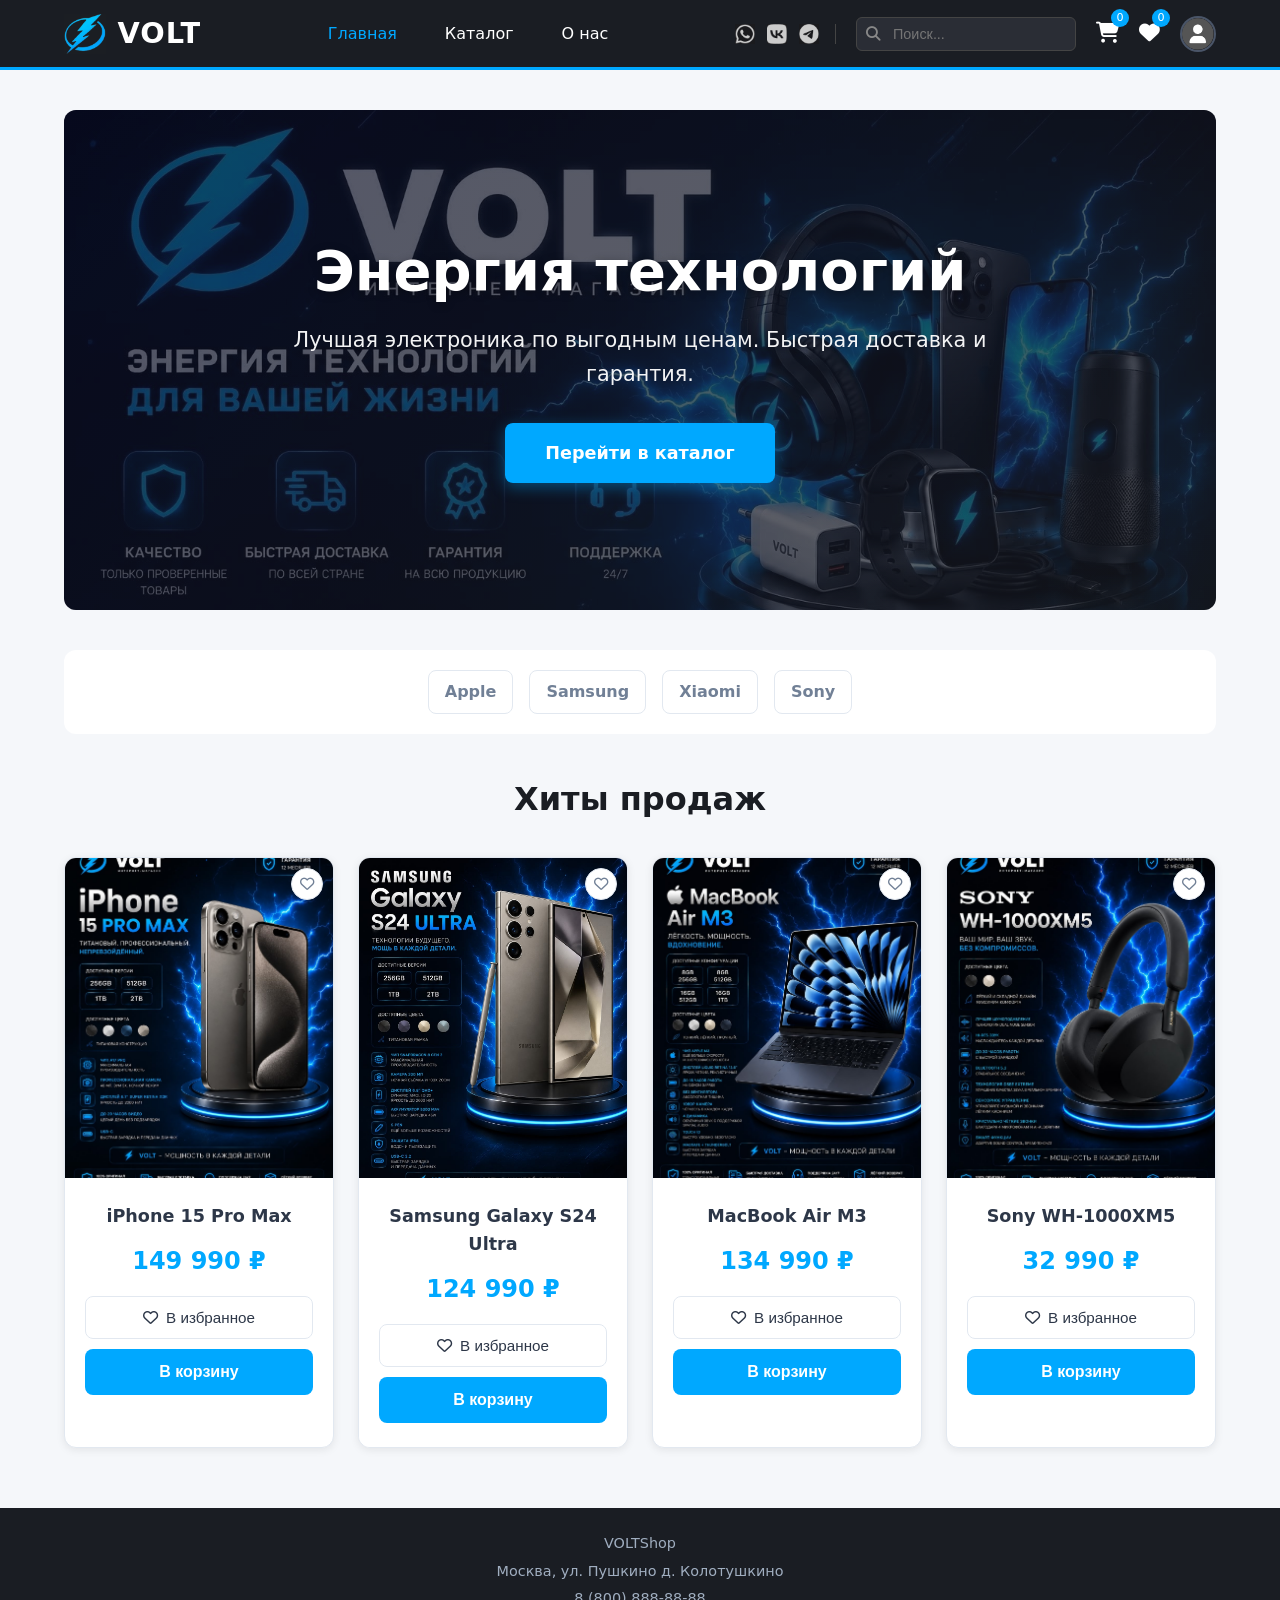
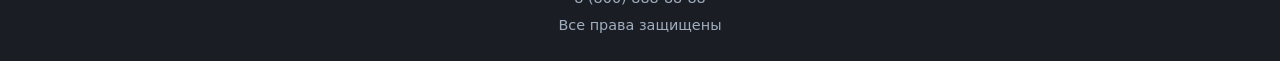
<file: index.html>
<!DOCTYPE html>
<html lang="ru">
<head>
    <meta charset="UTF-8">
    <meta name="viewport" content="width=device-width, initial-scale=1.0">
    <title>VOLT Shop</title>
    <link rel="stylesheet" href="styles.css">
    <link rel="stylesheet" href="https://cdnjs.cloudflare.com/ajax/libs/font-awesome/6.4.0/css/all.min.css">
</head>
<body>
    <header>
        <div class="logo">
            <img src="фото/логотип.jpg">
            <span>VOLT</span>
        </div>
        <nav>
            <ul>
                <li><a id="nav-home" class="active" onclick="showPage('home')">Главная</a></li>
                <li><a id="nav-catalog" onclick="showPage('catalog')">Каталог</a></li>
                <li><a id="nav-about" onclick="showPage('about')">О нас</a></li>
            </ul>
        </nav>
        <div class="header-icons">
            <div class="social-links">
               <a href="https://chat.whatsapp.com/J6BqdCgva0RI5x182CZqiF" target="_blank"><img src="фото/вацап.png"></a>
                <a href="https://vk.ru/club238957763" target="_blank"><img src="фото/вк.png"></a>
                <a href="https://t.me/+KDZyAeaSKfkxYzFi" target="_blank"><img src="фото/телеграмм.png"></a>
        </div>
            <div class="search-box">
                <i class="fas fa-search"></i>
                <input type="text" id="search-input" placeholder="Поиск..." oninput="filterProducts()">
            </div>
            <div class="icon-btn" onclick="toggleCart()">
                <i class="fas fa-shopping-cart"></i>
                <span class="cart-count" id="cart-count">0</span>
            </div>
            <div class="icon-btn" onclick="toggleFavorites()">
                <i class="fas fa-heart"></i>
                <span class="cart-count" id="fav-count">0</span>
            </div>
            <div class="avatar" onclick="toggleAccountModal()">
                <img id="header-avatar-img" src="фото/пустая аватарка.png">
            </div>
        </div>
    </header>

    <div class="cart-modal" id="cart-modal">
        <div class="cart-header">
            <span>Корзина</span>
            <i class="fas fa-times" onclick="toggleCart()" style="cursor:pointer"></i>
        </div>
        <div class="cart-items" id="cart-items">
            <p class="empty-cart">Пусто</p>
        </div>
        <div class="cart-footer">
            <div class="cart-total">
                <span>Итого:</span>
                <span id="cart-total">0 ₽</span>
            </div>
            <button class="btn-add">Оформить</button>
        </div>
    </div>

    <div class="favorites-modal" id="favorites-modal">
        <div class="fav-header">
            <span>Избранное</span>
            <i class="fas fa-times" onclick="toggleFavorites()" style="cursor:pointer"></i>
        </div>
        <div class="fav-items" id="fav-items">
            <p class="empty-cart">Пусто</p>
        </div>
    </div>

    <div class="account-modal" id="account-modal">
        <div class="account-header">
            <span id="account-modal-title">Вход в аккаунт</span>
            <i class="fas fa-times" onclick="toggleAccountModal()" style="cursor:pointer"></i>
        </div>
        <div class="account-content">
            <div id="login-form" class="account-form">
                <input type="email" id="login-email" class="auth-input" placeholder="Email">
                <input type="password" id="login-pass" class="auth-input" placeholder="Пароль">
                <button class="btn-login" onclick="doLogin()">Войти</button>
                <p class="auth-switch">Нет аккаунта? <a href="#" onclick="showRegForm()">Регистрация</a></p>
            </div>
            <div id="reg-form" class="account-form" style="display:none">
                <input type="text" id="reg-name" class="auth-input" placeholder="ФИО">
                <input type="email" id="reg-email" class="auth-input" placeholder="Email">
                <input type="password" id="reg-pass" class="auth-input" placeholder="Пароль">
                <button class="btn-login" onclick="doRegister()">Зарегистрироваться</button>
                <p class="auth-switch">Уже есть аккаунт? <a href="#" onclick="showLoginForm()">Войти</a></p>
            </div>
            <div id="profile-form" class="account-form" style="display:none">
                <div class="profile-mini">
                    <img id="profile-avatar-small" src="фото/пустая аватарка.png" alt="Аватар">
                    <h3 id="profile-name-display">Пользователь</h3>
                    <p id="profile-email-display"></p>
                </div>
                <button class="menu-btn" onclick="window.location.href='account.html'">Открыть профиль</button>
                <button class="menu-btn danger" onclick="doLogout()">Выйти</button>
            </div>
        </div>
    </div>

    <div id="page-home" class="page-section active">
        <div class="container">
            <div class="hero-banner">
                <img src="фото/Баннер.jpg" alt="Hero">
                <div class="hero-overlay">
                    <div class="hero-content">
                        <h1>Энергия технологий</h1>
                        <p>Лучшая электроника по выгодным ценам. Быстрая доставка и гарантия.</p>
                        <a class="hero-btn" onclick="showPage('catalog')">Перейти в каталог</a>
                    </div>
                </div>
            </div>

            <div class="brands">
                <div class="brand-item">Apple</div>
                <div class="brand-item">Samsung</div>
                <div class="brand-item">Xiaomi</div>
                <div class="brand-item">Sony</div>
            </div>

            <h2 class="section-title">Хиты продаж</h2>
            <div class="products-grid">
                <div class="product-card">
                    <div class="product-img">
                        <img src="фото/IPHONE 15 PRO MAX.jpg" alt="iPhone 15 Pro Max">
                        <div class="product-actions">
                            <div class="action-btn" data-name="iPhone 15 Pro Max" onclick="toggleFavorite(event, 'iPhone 15 Pro Max', 149990)">
                                <i class="far fa-heart"></i>
                            </div>
                        </div>
                    </div>
                    <div class="product-info">
                        <div class="product-title">iPhone 15 Pro Max</div>
                        <div class="product-price">149 990 ₽</div>
                        <button class="btn-fav-inline" data-name="iPhone 15 Pro Max" onclick="toggleFavorite(event, 'iPhone 15 Pro Max', 149990)">
                            <i class="far fa-heart"></i> В избранное
                        </button>
                        <button class="btn-add" onclick="addToCart('iPhone 15 Pro Max', 149990)">В корзину</button>
                    </div>
                </div>

                <div class="product-card">
                    <div class="product-img">
                        <img src="фото/GALAXY S24 ULTRA.jpg" alt="Samsung Galaxy S24 Ultra">
                        <div class="product-actions">
                            <div class="action-btn" data-name="Samsung Galaxy S24 Ultra" onclick="toggleFavorite(event, 'Samsung Galaxy S24 Ultra', 124990)">
                                <i class="far fa-heart"></i>
                            </div>
                        </div>
                    </div>
                    <div class="product-info">
                        <div class="product-title">Samsung Galaxy S24 Ultra</div>
                        <div class="product-price">124 990 ₽</div>
                        <button class="btn-fav-inline" data-name="Samsung Galaxy S24 Ultra" onclick="toggleFavorite(event, 'Samsung Galaxy S24 Ultra', 124990)">
                            <i class="far fa-heart"></i> В избранное
                        </button>
                        <button class="btn-add" onclick="addToCart('Samsung Galaxy S24 Ultra', 124990)">В корзину</button>
                    </div>
                </div>

                <div class="product-card">
                    <div class="product-img">
                        <img src="фото/MACBOOC AIR M3.jpg" alt="MacBook Air M3">
                        <div class="product-actions">
                            <div class="action-btn" data-name="MacBook Air M3" onclick="toggleFavorite(event, 'MacBook Air M3', 134990)">
                                <i class="far fa-heart"></i>
                            </div>
                        </div>
                    </div>
                    <div class="product-info">
                        <div class="product-title">MacBook Air M3</div>
                        <div class="product-price">134 990 ₽</div>
                        <button class="btn-fav-inline" data-name="MacBook Air M3" onclick="toggleFavorite(event, 'MacBook Air M3', 134990)">
                            <i class="far fa-heart"></i> В избранное
                        </button>
                        <button class="btn-add" onclick="addToCart('MacBook Air M3', 134990)">В корзину</button>
                    </div>
                </div>

                <div class="product-card">
                    <div class="product-img">
                        <img src="фото/Sony WH-1000XM5.jpg" alt="Sony WH-1000XM5">
                        <div class="product-actions">
                            <div class="action-btn" data-name="Sony WH-1000XM5" onclick="toggleFavorite(event, 'Sony WH-1000XM5', 32990)">
                                <i class="far fa-heart"></i>
                            </div>
                        </div>
                    </div>
                    <div class="product-info">
                        <div class="product-title">Sony WH-1000XM5</div>
                        <div class="product-price">32 990 ₽</div>
                        <button class="btn-fav-inline" data-name="Sony WH-1000XM5" onclick="toggleFavorite(event, 'Sony WH-1000XM5', 32990)">
                            <i class="far fa-heart"></i> В избранное
                        </button>
                        <button class="btn-add" onclick="addToCart('Sony WH-1000XM5', 32990)">В корзину</button>
                    </div>
                </div>
            </div>
        </div>
    </div>

    <div id="page-catalog" class="page-section">
        <div class="container">
            <h2 class="section-title">Каталог электроники</h2>

            <div class="category-block">
                <h3 class="category-title">Apple</h3>
                <div class="products-grid">
                    <div class="product-card">
                        <div class="product-img">
                            <img src="фото/IPHONE 15 PRO MAX.jpg" alt="iPhone 15 Pro Max 256GB">
                            <div class="product-actions">
                                <div class="action-btn" data-name="iPhone 15 Pro Max 256GB" onclick="toggleFavorite(event, 'iPhone 15 Pro Max 256GB', 149990)"><i class="far fa-heart"></i></div>
                            </div>
                        </div>
                        <div class="product-info">
                            <div class="product-title">iPhone 15 Pro Max 256GB</div>
                            <div class="product-price">149 990 ₽</div>
                            <button class="btn-fav-inline" data-name="iPhone 15 Pro Max 256GB" onclick="toggleFavorite(event, 'iPhone 15 Pro Max 256GB', 149990)"><i class="far fa-heart"></i> В избранное</button>
                            <button class="btn-add" onclick="addToCart('iPhone 15 Pro Max 256GB', 149990)">В корзину</button>
                        </div>
                    </div>

                    <div class="product-card">
                        <div class="product-img">
                            <img src="фото/IPHONE 15 PRO.jpg" alt="iPhone 15 Pro 128GB">
                            <div class="product-actions">
                                <div class="action-btn" data-name="iPhone 15 Pro 128GB" onclick="toggleFavorite(event, 'iPhone 15 Pro 128GB', 119990)"><i class="far fa-heart"></i></div>
                            </div>
                        </div>
                        <div class="product-info">
                            <div class="product-title">iPhone 15 Pro 128GB</div>
                            <div class="product-price">119 990 ₽</div>
                            <button class="btn-fav-inline" data-name="iPhone 15 Pro 128GB" onclick="toggleFavorite(event, 'iPhone 15 Pro 128GB', 119990)"><i class="far fa-heart"></i> В избранное</button>
                            <button class="btn-add" onclick="addToCart('iPhone 15 Pro 128GB', 119990)">В корзину</button>
                        </div>
                    </div>

                    <div class="product-card">
                        <div class="product-img">
                            <img src="фото/IPHONE 15.jpg" alt="iPhone 15 128GB">
                            <div class="product-actions">
                                <div class="action-btn" data-name="iPhone 15 128GB" onclick="toggleFavorite(event, 'iPhone 15 128GB', 89990)"><i class="far fa-heart"></i></div>
                            </div>
                        </div>
                        <div class="product-info">
                            <div class="product-title">iPhone 15 128GB</div>
                            <div class="product-price">89 990 ₽</div>
                            <button class="btn-fav-inline" data-name="iPhone 15 128GB" onclick="toggleFavorite(event, 'iPhone 15 128GB', 89990)"><i class="far fa-heart"></i> В избранное</button>
                            <button class="btn-add" onclick="addToCart('iPhone 15 128GB', 89990)">В корзину</button>
                        </div>
                    </div>

                    <div class="product-card">
                        <div class="product-img">
                            <img src="фото/IPHONE 14.jpg" alt="iPhone 14 128GB">
                            <div class="product-actions">
                                <div class="action-btn" data-name="iPhone 14 128GB" onclick="toggleFavorite(event, 'iPhone 14 128GB', 79990)"><i class="far fa-heart"></i></div>
                            </div>
                        </div>
                        <div class="product-info">
                            <div class="product-title">iPhone 14 128GB</div>
                            <div class="product-price">79 990 ₽</div>
                            <button class="btn-fav-inline" data-name="iPhone 14 128GB" onclick="toggleFavorite(event, 'iPhone 14 128GB', 79990)"><i class="far fa-heart"></i> В избранное</button>
                            <button class="btn-add" onclick="addToCart('iPhone 14 128GB', 79990)">В корзину</button>
                        </div>
                    </div>
                </div>
            </div>

            <div class="category-block">
                <h3 class="category-title">Samsung</h3>
                <div class="products-grid">
                    <div class="product-card">
                        <div class="product-img">
                            <img src="фото/GALAXY S24 ULTRA.jpg" alt="Galaxy S24 Ultra 256GB">
                            <div class="product-actions">
                                <div class="action-btn" data-name="Galaxy S24 Ultra 256GB" onclick="toggleFavorite(event, 'Galaxy S24 Ultra 256GB', 124990)"><i class="far fa-heart"></i></div>
                            </div>
                        </div>
                        <div class="product-info">
                            <div class="product-title">Galaxy S24 Ultra 256GB</div>
                            <div class="product-price">124 990 ₽</div>
                            <button class="btn-fav-inline" data-name="Galaxy S24 Ultra 256GB" onclick="toggleFavorite(event, 'Galaxy S24 Ultra 256GB', 124990)"><i class="far fa-heart"></i> В избранное</button>
                            <button class="btn-add" onclick="addToCart('Galaxy S24 Ultra 256GB', 124990)">В корзину</button>
                        </div>
                    </div>

                    <div class="product-card">
                        <div class="product-img">
                            <img src="фото/Galaxy S24 Plus.jpg" alt="Galaxy S24 Plus">
                            <div class="product-actions">
                                <div class="action-btn" data-name="Galaxy S24 Plus" onclick="toggleFavorite(event, 'Galaxy S24 Plus', 94990)"><i class="far fa-heart"></i></div>
                            </div>
                        </div>
                        <div class="product-info">
                            <div class="product-title">Galaxy S24 Plus</div>
                            <div class="product-price">94 990 ₽</div>
                            <button class="btn-fav-inline" data-name="Galaxy S24 Plus" onclick="toggleFavorite(event, 'Galaxy S24 Plus', 94990)"><i class="far fa-heart"></i> В избранное</button>
                            <button class="btn-add" onclick="addToCart('Galaxy S24 Plus', 94990)">В корзину</button>
                        </div>
                    </div>

                    <div class="product-card">
                        <div class="product-img">
                            <img src="фото/Galaxy S9 Ultra.jpg" alt="Galaxy Tab S9 Ultra">
                            <div class="product-actions">
                                <div class="action-btn" data-name="Galaxy Tab S9 Ultra" onclick="toggleFavorite(event, 'Galaxy Tab S9 Ultra', 109990)"><i class="far fa-heart"></i></div>
                            </div>
                        </div>
                        <div class="product-info">
                            <div class="product-title">Galaxy Tab S9 Ultra</div>
                            <div class="product-price">109 990 ₽</div>
                            <button class="btn-fav-inline" data-name="Galaxy Tab S9 Ultra" onclick="toggleFavorite(event, 'Galaxy Tab S9 Ultra', 109990)"><i class="far fa-heart"></i> В избранное</button>
                            <button class="btn-add" onclick="addToCart('Galaxy Tab S9 Ultra', 109990)">В корзину</button>
                        </div>
                    </div>

                    <div class="product-card">
                        <div class="product-img">
                            <img src="фото/Galaxy Buds2 Pro.jpg" alt="Galaxy Buds2 Pro">
                            <div class="product-actions">
                                <div class="action-btn" data-name="Galaxy Buds2 Pro" onclick="toggleFavorite(event, 'Galaxy Buds2 Pro', 14990)"><i class="far fa-heart"></i></div>
                            </div>
                        </div>
                        <div class="product-info">
                            <div class="product-title">Galaxy Buds2 Pro</div>
                            <div class="product-price">14 990 ₽</div>
                            <button class="btn-fav-inline" data-name="Galaxy Buds2 Pro" onclick="toggleFavorite(event, 'Galaxy Buds2 Pro', 14990)"><i class="far fa-heart"></i> В избранное</button>
                            <button class="btn-add" onclick="addToCart('Galaxy Buds2 Pro', 14990)">В корзину</button>
                        </div>
                    </div>
                </div>
            </div>

            <div class="category-block">
                <h3 class="category-title">Xiaomi</h3>
                <div class="products-grid">
                    <div class="product-card">
                        <div class="product-img">
                            <img src="фото/XIAOMI 14 PRO.jpg" alt="Xiaomi 14 Pro">
                            <div class="product-actions">
                                <div class="action-btn" data-name="Xiaomi 14 Pro" onclick="toggleFavorite(event, 'Xiaomi 14 Pro', 79990)"><i class="far fa-heart"></i></div>
                            </div>
                        </div>
                        <div class="product-info">
                            <div class="product-title">Xiaomi 14 Pro</div>
                            <div class="product-price">79 990 ₽</div>
                            <button class="btn-fav-inline" data-name="Xiaomi 14 Pro" onclick="toggleFavorite(event, 'Xiaomi 14 Pro', 79990)"><i class="far fa-heart"></i> В избранное</button>
                            <button class="btn-add" onclick="addToCart('Xiaomi 14 Pro', 79990)">В корзину</button>
                        </div>
                    </div>

                    <div class="product-card">
                        <div class="product-img">
                            <img src="фото/XIOMI 13T PRO.jpg" alt="Xiaomi 13T Pro">
                            <div class="product-actions">
                                <div class="action-btn" data-name="Xiaomi 13T Pro" onclick="toggleFavorite(event, 'Xiaomi 13T Pro', 54990)"><i class="far fa-heart"></i></div>
                            </div>
                        </div>
                        <div class="product-info">
                            <div class="product-title">Xiaomi 13T Pro</div>
                            <div class="product-price">54 990 ₽</div>
                            <button class="btn-fav-inline" data-name="Xiaomi 13T Pro" onclick="toggleFavorite(event, 'Xiaomi 13T Pro', 54990)"><i class="far fa-heart"></i> В избранное</button>
                            <button class="btn-add" onclick="addToCart('Xiaomi 13T Pro', 54990)">В корзину</button>
                        </div>
                    </div>

                    <div class="product-card">
                        <div class="product-img">
                            <img src="фото/NOTE 13 PRO.jpg" alt="Redmi Note 13 Pro">
                            <div class="product-actions">
                                <div class="action-btn" data-name="Redmi Note 13 Pro" onclick="toggleFavorite(event, 'Redmi Note 13 Pro', 29990)"><i class="far fa-heart"></i></div>
                            </div>
                        </div>
                        <div class="product-info">
                            <div class="product-title">Redmi Note 13 Pro</div>
                            <div class="product-price">29 990 ₽</div>
                            <button class="btn-fav-inline" data-name="Redmi Note 13 Pro" onclick="toggleFavorite(event, 'Redmi Note 13 Pro', 29990)"><i class="far fa-heart"></i> В избранное</button>
                            <button class="btn-add" onclick="addToCart('Redmi Note 13 Pro', 29990)">В корзину</button>
                        </div>
                    </div>

                    <div class="product-card">
                        <div class="product-img">
                            <img src="фото/PAD 6.jpg" alt="Xiaomi Pad 6">
                            <div class="product-actions">
                                <div class="action-btn" data-name="Xiaomi Pad 6" onclick="toggleFavorite(event, 'Xiaomi Pad 6', 34990)"><i class="far fa-heart"></i></div>
                            </div>
                        </div>
                        <div class="product-info">
                            <div class="product-title">Xiaomi Pad 6</div>
                            <div class="product-price">34 990 ₽</div>
                            <button class="btn-fav-inline" data-name="Xiaomi Pad 6" onclick="toggleFavorite(event, 'Xiaomi Pad 6', 34990)"><i class="far fa-heart"></i> В избранное</button>
                            <button class="btn-add" onclick="addToCart('Xiaomi Pad 6', 34990)">В корзину</button>
                        </div>
                    </div>
                </div>
            </div>

            <div class="category-block">
                <h3 class="category-title">Аудиотехника</h3>
                <div class="products-grid">
                    <div class="product-card">
                        <div class="product-img">
                            <img src="фото/Sony WH-1000XM5.jpg" alt="Sony WH-1000XM5">
                            <div class="product-actions">
                                <div class="action-btn" data-name="Sony WH-1000XM5" onclick="toggleFavorite(event, 'Sony WH-1000XM5', 32990)"><i class="far fa-heart"></i></div>
                            </div>
                        </div>
                        <div class="product-info">
                            <div class="product-title">Sony WH-1000XM5</div>
                            <div class="product-price">32 990 ₽</div>
                            <button class="btn-fav-inline" data-name="Sony WH-1000XM5" onclick="toggleFavorite(event, 'Sony WH-1000XM5', 32990)"><i class="far fa-heart"></i> В избранное</button>
                            <button class="btn-add" onclick="addToCart('Sony WH-1000XM5', 32990)">В корзину</button>
                        </div>
                    </div>

                    <div class="product-card">
                        <div class="product-img">
                            <img src="фото/QC ULTRA.jpg" alt="Bose QC Ultra">
                            <div class="product-actions">
                                <div class="action-btn" data-name="Bose QC Ultra" onclick="toggleFavorite(event, 'Bose QC Ultra', 38990)"><i class="far fa-heart"></i></div>
                            </div>
                        </div>
                        <div class="product-info">
                            <div class="product-title">Bose QC Ultra</div>
                            <div class="product-price">38 990 ₽</div>
                            <button class="btn-fav-inline" data-name="Bose QC Ultra" onclick="toggleFavorite(event, 'Bose QC Ultra', 38990)"><i class="far fa-heart"></i> В избранное</button>
                            <button class="btn-add" onclick="addToCart('Bose QC Ultra', 38990)">В корзину</button>
                        </div>
                    </div>

                    <div class="product-card">
                        <div class="product-img">
                            <img src="фото/TUNE 770NC.jpg" alt="JBL Tune 770NC">
                            <div class="product-actions">
                                <div class="action-btn" data-name="JBL Tune 770NC" onclick="toggleFavorite(event, 'JBL Tune 770NC', 7990)"><i class="far fa-heart"></i></div>
                            </div>
                        </div>
                        <div class="product-info">
                            <div class="product-title">JBL Tune 770NC</div>
                            <div class="product-price">7 990 ₽</div>
                            <button class="btn-fav-inline" data-name="JBL Tune 770NC" onclick="toggleFavorite(event, 'JBL Tune 770NC', 7990)"><i class="far fa-heart"></i> В избранное</button>
                            <button class="btn-add" onclick="addToCart('JBL Tune 770NC', 7990)">В корзину</button>
                        </div>
                    </div>

                    <div class="product-card">
                        <div class="product-img">
                            <img src="фото/TUNE 520BT.jpg" alt="JBL Tune 520BT">
                            <div class="product-actions">
                                <div class="action-btn" data-name="JBL Tune 520BT" onclick="toggleFavorite(event, 'JBL Tune 520BT', 3490)"><i class="far fa-heart"></i></div>
                            </div>
                        </div>
                        <div class="product-info">
                            <div class="product-title">JBL Tune 520BT</div>
                            <div class="product-price">3 490 ₽</div>
                            <button class="btn-fav-inline" data-name="JBL Tune 520BT" onclick="toggleFavorite(event, 'JBL Tune 520BT', 3490)"><i class="far fa-heart"></i> В избранное</button>
                            <button class="btn-add" onclick="addToCart('JBL Tune 520BT', 3490)">В корзину</button>
                        </div>
                    </div>
                </div>
            </div>

            <div class="category-block">
                <h3 class="category-title">Компьютеры и Ноутбуки</h3>
                <div class="products-grid">
                    <div class="product-card">
                        <div class="product-img">
                            <img src="фото/CYBORG 15 A13U.jpg" alt="MSI Cyborg 15 A13U">
                            <div class="product-actions">
                                <div class="action-btn" data-name="MSI Cyborg 15 A13U" onclick="toggleFavorite(event, 'MSI Cyborg 15 A13U', 69990)"><i class="far fa-heart"></i></div>
                            </div>
                        </div>
                        <div class="product-info">
                            <div class="product-title">MSI Cyborg 15 A13U</div>
                            <div class="product-price">69 990 ₽</div>
                            <button class="btn-fav-inline" data-name="MSI Cyborg 15 A13U" onclick="toggleFavorite(event, 'MSI Cyborg 15 A13U', 69990)"><i class="far fa-heart"></i> В избранное</button>
                            <button class="btn-add" onclick="addToCart('MSI Cyborg 15 A13U', 69990)">В корзину</button>
                        </div>
                    </div>

                    <div class="product-card">
                        <div class="product-img">
                            <img src="фото/ROG STRIX SCAR 18.jpg">
                            <div class="product-actions">
                                <div class="action-btn" data-name="ASUS ROG Strix Scar 18" onclick="toggleFavorite(event, 'ASUS ROG Strix Scar 18', 229990)"><i class="far fa-heart"></i></div>
                            </div>
                        </div>
                        <div class="product-info">
                            <div class="product-title">ASUS ROG Strix Scar 18</div>
                            <div class="product-price">229 990 ₽</div>
                            <button class="btn-fav-inline" data-name="ASUS ROG Strix Scar 18" onclick="toggleFavorite(event, 'ASUS ROG Strix Scar 18', 229990)"><i class="far fa-heart"></i> В избранное</button>
                            <button class="btn-add" onclick="addToCart('ASUS ROG Strix Scar 18', 229990)">В корзину</button>
                        </div>
                    </div>

                    <div class="product-card">
                        <div class="product-img">
                            <img src="фото/MACBOOC AIR M3.jpg">
                            <div class="product-actions">
                                <div class="action-btn" data-name="MacBook Air M3" onclick="toggleFavorite(event, 'MacBook Air M3', 134990)"><i class="far fa-heart"></i></div>
                            </div>
                        </div>
                        <div class="product-info">
                            <div class="product-title">MacBook Air M3</div>
                            <div class="product-price">134 990 ₽</div>
                            <button class="btn-fav-inline" data-name="MacBook Air M3" onclick="toggleFavorite(event, 'MacBook Air M3', 134990)"><i class="far fa-heart"></i> В избранное</button>
                            <button class="btn-add" onclick="addToCart('MacBook Air M3', 134990)">В корзину</button>
                        </div>
                    </div>

                    <div class="product-card">
                        <div class="product-img">
                            <img src="фото/PRECISION 7780.jpg">
                            <div class="product-actions">
                                <div class="action-btn" data-name="Dell Precision 7780" onclick="toggleFavorite(event, 'Dell Precision 7780', 229990)"><i class="far fa-heart"></i></div>
                            </div>
                        </div>
                        <div class="product-info">
                            <div class="product-title">Dell Precision 7780</div>
                            <div class="product-price">229 990 ₽</div>
                            <button class="btn-fav-inline" data-name="Dell Precision 7780" onclick="toggleFavorite(event, 'Dell Precision 7780', 229990)"><i class="far fa-heart"></i> В избранное</button>
                            <button class="btn-add" onclick="addToCart('Dell Precision 7780', 229990)">В корзину</button>
                        </div>
                    </div>
                </div>
            </div>
        </div>
    </div>

    <div id="page-about" class="page-section">
        <div class="container">
            <div class="about-hero">
                <h1>О компании VOLT</h1>
                <p>Мы делаем технологии доступными с 2026 года. Официальная гарантия, поддержка и быстрая доставка.</p>
            </div>
            <div class="features">
                <div class="feature">
                    <img src="фото/гарантия.png" class="feature-img">
                    <h3>Гарантия</h3>
                    <p>Официально 12 мес.</p>
                </div>
                <div class="feature">
                    <img src="фото/быстрая доставка.png" class="feature-img">
                    <h3>Доставка</h3>
                    <p>По всей России</p>
                </div>
                <div class="feature">
                    <img src="фото/поддержка.png" class="feature-img">
                    <h3>Поддержка</h3>
                    <p>24/7 онлайн</p>
                </div>
            </div>
        </div>
    </div>

    <footer>
        <p>VOLTShop</p>
        <p>Москва, ул. Пушкино д. Колотушкино</p>
        <p>8 (800) 888-88-88</p>
        <p>Все права защищены</p>
    </footer>

    <script src="script.js"></script>
</body>
</html>
</file>
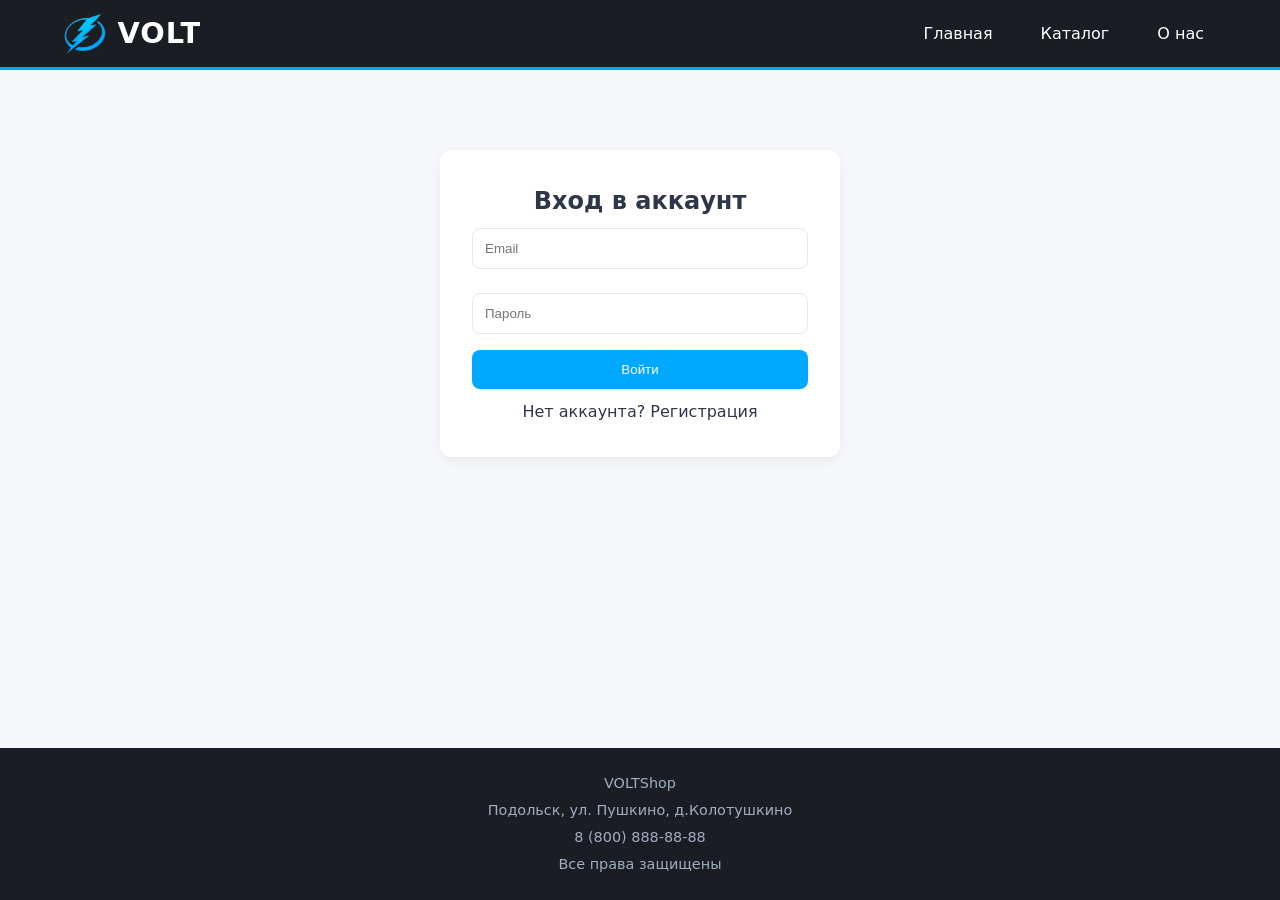
<file: account.html>
<!DOCTYPE html>
<html lang="ru">
<head>
    <meta charset="UTF-8">
    <meta name="viewport" content="width=device-width, initial-scale=1.0">
    <title>VOLT - Личный кабинет</title>
    <link rel="stylesheet" href="styles.css">
    <link rel="stylesheet" href="https://cdnjs.cloudflare.com/ajax/libs/font-awesome/6.4.0/css/all.min.css">
</head>
<body>
    <header>
        <div class="logo">
            <img src="фото/логотип.jpg">
            <span>VOLT</span>
        </div>
        <nav>
            <ul>
                <li><a href="index.html">Главная</a></li>
                <li><a href="index.html#catalog">Каталог</a></li>
                <li><a href="index.html#about">О нас</a></li>
            </ul>
        </nav>
    </header>

    <div class="container">
        <div id="login-section" class="auth-box">
            <h2>Вход в аккаунт</h2>
            <input type="email" id="login-email" class="auth-input" placeholder="Email">
            <input type="password" id="login-pass" class="auth-input" placeholder="Пароль">
            <button class="btn-login" onclick="doLogin()">Войти</button>
            <p>Нет аккаунта? <a href="#" onclick="toggleForms('reg')">Регистрация</a></p>
        </div>

        <div id="reg-section" class="auth-box" style="display:none">
            <h2>Регистрация</h2>
            <input type="text" id="reg-name" class="auth-input" placeholder="ФИО">
            <input type="email" id="reg-email" class="auth-input" placeholder="Email">
            <input type="password" id="reg-pass" class="auth-input" placeholder="Пароль">
            <button class="btn-login" onclick="doRegister()">Зарегистрироваться</button>
            <p>Уже есть аккаунт? <a href="#" onclick="toggleForms('login')">Войти</a></p>
        </div>

        <div id="profile-section" class="profile-view">
            <div class="profile-data">
                <div class="profile-avatar-wrapper">
                    <img id="profile-avatar" src="фото/пустая аватарка.png">
                </div>
                <h2 id="profile-name-display">Пользователь</h2>
                <p id="profile-email-display"></p>
                <hr style="margin:20px 0">
                <label>ФИО</label>
                <input type="text" id="p-name" class="auth-input">
                <label>Телефон</label>
                <input type="tel" id="p-phone" class="auth-input">
                <label>Email</label>
                <input type="email" id="p-email" class="auth-input" disabled>
                <button class="btn-login" onclick="saveProfile()">Сохранить изменения</button>
            </div>
            <div class="profile-menu">
                <h3>Управление</h3>
                <button class="menu-btn" onclick="showSection('security')">Безопасность</button>
                <button class="menu-btn" onclick="showSection('orders')">История заказов</button>
                <button class="menu-btn" onclick="showSection('addresses')">Адреса доставки</button>
                <button class="menu-btn danger" onclick="doLogout()">Выйти</button>
            </div>
        </div>

        <div id="security-section" class="auth-box" style="display:none">
            <h2>Безопасность</h2>
            <input type="password" id="sec-old" class="auth-input" placeholder="Текущий пароль">
            <input type="password" id="sec-new" class="auth-input" placeholder="Новый пароль">
            <input type="password" id="sec-confirm" class="auth-input" placeholder="Подтвердите пароль">
            <button class="btn-login" onclick="changePass()">Сменить пароль</button>
            <button class="btn-reg" onclick="backToProfile()">Назад</button>
        </div>

        <div id="orders-section" class="auth-box" style="display:none; max-width:800px">
            <h2>История заказов</h2>
            <div id="orders-list"></div>
            <button class="btn-reg" onclick="backToProfile()">Назад</button>
        </div>

        <div id="addresses-section" class="auth-box" style="display:none; max-width:800px">
            <h2>Адреса доставки</h2>
            <div id="addresses-list"></div>
            <button class="btn-login" onclick="addAddress()">Добавить адрес</button>
            <button class="btn-reg" onclick="backToProfile()">Назад</button>
        </div>
    </div>

    <footer>
        <p>VOLTShop</p>
        <p>Подольск, ул. Пушкино, д.Колотушкино</p>
        <p>8 (800) 888-88-88</p>
        <p>Все права защищены</p>
    </footer>

    <script src="account.js"></script>
</body>
</html>
</file>
<file: styles.css>
:root {
    --primary: #00a8ff;
    --primary-hover: #008ecc;
    --dark: #1a1d23;
    --text: #2d3748;
    --text-light: #718096;
    --bg: #f5f7fa;
    --white: #ffffff;
    --border: #e2e8f0;
    --radius: 12px;
    --shadow: 0 4px 12px rgba(0, 0, 0, 0.06);
}

* {
    margin: 0;
    padding: 0;
    box-sizing: border-box;
}

body {
    font-family: 'Segoe UI', system-ui, sans-serif;
    background-color: var(--bg);
    color: var(--text);
    line-height: 1.6;
    display: flex;
    flex-direction: column;
    min-height: 100vh;
}

a {
    text-decoration: none;
    color: inherit;
    cursor: pointer;
}

ul {
    list-style: none;
}

img {
    max-width: 100%;
    display: block;
}

header {
    background-color: var(--dark);
    color: var(--white);
    padding: 0 5%;
    height: 70px;
    display: flex;
    justify-content: space-between;
    align-items: center;
    border-bottom: 3px solid var(--primary);
    position: sticky;
    top: 0;
    z-index: 1000;
}

.logo {
    display: flex;
    align-items: center;
    gap: 12px;
    font-size: 1.8rem;
    font-weight: 800;
    text-transform: uppercase;
    letter-spacing: 1px;
}

.logo img {
    height: 40px;
}

.logo:hover span {
    color: var(--primary);
}

nav ul {
    display: flex;
    gap: 24px;
}

nav a {
    font-weight: 500;
    padding: 8px 12px;
    border-radius: 6px;
}

nav a:hover,
nav a.active {
    color: var(--primary);
}

.header-icons {
    display: flex;
    align-items: center;
    gap: 20px;
}

.social-links {
    display: flex;
    gap: 12px;
    border-right: 1px solid #444;
    padding-right: 16px;
}

.social-links img {
    width: 20px;
    height: 20px;
    cursor: pointer;
}

.social-links img:hover {
    opacity: 0.8;
}

.search-box {
    position: relative;
    width: 220px;
}

.search-box input {
    width: 100%;
    padding: 8px 12px 8px 36px;
    border: 1px solid #444;
    border-radius: 6px;
    background: #2a2d35;
    color: white;
    font-size: 0.9rem;
}

.search-box i {
    position: absolute;
    left: 10px;
    top: 50%;
    transform: translateY(-50%);
    color: #888;
    font-size: 0.9rem;
}

.icon-btn {
    position: relative;
    font-size: 1.3rem;
    color: var(--white);
    cursor: pointer;
}

.icon-btn:hover {
    color: var(--primary);
}

.cart-count {
    position: absolute;
    top: -8px;
    right: -10px;
    background: var(--primary);
    color: white;
    font-size: 0.7rem;
    width: 18px;
    height: 18px;
    border-radius: 50%;
    display: flex;
    align-items: center;
    justify-content: center;
}

.avatar {
    width: 36px;
    height: 36px;
    border-radius: 50%;
    background: #4a5568;
    display: flex;
    align-items: center;
    justify-content: center;
    overflow: hidden;
    border: 2px solid transparent;
    cursor: pointer;
}

.avatar:hover {
    border-color: var(--primary);
}

.avatar img {
    width: 100%;
    height: 100%;
    object-fit: cover;
}

.avatar.logged-in {
    border-color: var(--primary);
    background: white;
}

.container {
    max-width: 1280px;
    margin: 0 auto;
    padding: 40px 5%;
    width: 100%;
}

.hero-banner {
    width: 100%;
    height: 500px;
    border-radius: var(--radius);
    overflow: hidden;
    margin-bottom: 40px;
    position: relative;
    background: linear-gradient(135deg, #0a0e27 0%, #1a1d23 100%);
}

.hero-banner img {
    width: 100%;
    height: 100%;
    object-fit: cover;
    opacity: 0.3;
}

.hero-overlay {
    position: absolute;
    top: 0;
    left: 0;
    width: 100%;
    height: 100%;
    display: flex;
    align-items: center;
    justify-content: center;
    padding: 0 60px;
    z-index: 2;
}

.hero-content {
    color: white;
    max-width: 700px;
    text-align: center;
}

.hero-content h1 {
    font-size: 3.5rem;
    font-weight: 800;
    margin-bottom: 20px;
    line-height: 1.2;
    text-shadow: 0 2px 10px rgba(0,0,0,0.3);
}

.hero-content p {
    font-size: 1.3rem;
    margin-bottom: 32px;
    opacity: 0.95;
}

.hero-btn {
    display: inline-block;
    padding: 16px 40px;
    background: var(--primary);
    color: white;
    border-radius: 8px;
    font-weight: 600;
    font-size: 1.1rem;
    box-shadow: 0 4px 15px rgba(0, 168, 255, 0.4);
}

.hero-btn:hover {
    background: var(--primary-hover);
    box-shadow: 0 6px 20px rgba(0, 168, 255, 0.5);
}

.section-title {
    text-align: center;
    font-size: 2rem;
    margin-bottom: 32px;
    color: var(--dark);
}

.brands {
    display: flex;
    justify-content: center;
    flex-wrap: wrap;
    gap: 16px;
    padding: 20px;
    background: white;
    border-radius: var(--radius);
    margin-bottom: 40px;
}

.brand-item {
    padding: 8px 16px;
    border: 1px solid var(--border);
    border-radius: 8px;
    font-weight: 600;
    color: var(--text-light);
}

.brand-item:hover {
    color: var(--primary);
    border-color: var(--primary);
}

.products-grid {
    display: grid;
    grid-template-columns: repeat(4, 1fr);
    gap: 24px;
    margin-bottom: 20px;
}

.category-block {
    margin-bottom: 50px;
}

.category-title {
    font-size: 1.5rem;
    font-weight: 700;
    color: var(--dark);
    margin-bottom: 20px;
}

.product-card {
    width: 100%;
    background: #ffffff;
    border-radius: var(--radius);
    overflow: hidden;
    box-shadow: 0 2px 8px rgba(0, 0, 0, 0.08);
    border: 1px solid var(--border);
}

.product-img {
    width: 100%;
    height: 320px;
    background: #ffffff;
    display: flex;
    align-items: center;
    justify-content: center;
    position: relative;
    overflow: hidden;
}

.product-img img {
    width: 100%;
    height: 100%;
    object-fit: cover;
}

.product-actions {
    position: absolute;
    top: 10px;
    right: 10px;
    z-index: 2;
}

.action-btn {
    width: 32px;
    height: 32px;
    border-radius: 50%;
    background: white;
    border: 1px solid var(--border);
    display: flex;
    align-items: center;
    justify-content: center;
    cursor: pointer;
    font-size: 0.9rem;
    color: var(--text-light);
}

.action-btn:hover {
    color: #000;
    border-color: #000;
}

.action-btn.active {
    background: #000;
    color: white;
    border-color: #000;
}

.btn-fav-inline {
    width: 100%;
    padding: 12px;
    background: white;
    border: 1px solid var(--border);
    border-radius: 8px;
    color: var(--text);
    font-weight: 500;
    cursor: pointer;
    margin-bottom: 10px;
    display: flex;
    align-items: center;
    justify-content: center;
    gap: 8px;
    font-size: 0.95rem;
}

.btn-fav-inline:hover {
    border-color: #000;
    color: #000;
}

.btn-fav-inline.active {
    background: #000;
    color: white;
    border-color: #000;
}

.product-info {
    padding: 24px 20px;
    text-align: center;
    background: #ffffff;
}

.product-title {
    font-weight: 600;
    margin-bottom: 12px;
    font-size: 1.1rem;
    color: var(--text);
}

.product-price {
    color: var(--primary);
    font-weight: 700;
    font-size: 1.5rem;
    margin-bottom: 16px;
}

.btn-add {
    width: 100%;
    padding: 14px;
    background: var(--primary);
    color: white;
    border: none;
    border-radius: 8px;
    font-weight: 600;
    cursor: pointer;
    font-size: 1rem;
}

.page-section {
    display: none;
}

.page-section.active {
    display: block;
}

.empty-cart {
    text-align: center;
    color: var(--text-light);
    padding: 24px 0;
}

.about-hero {
    background: var(--dark);
    color: white;
    padding: 60px;
    text-align: center;
    border-radius: var(--radius);
    margin-bottom: 40px;
}

.features {
    display: grid;
    grid-template-columns: repeat(3, 1fr);
    gap: 24px;
}

.feature {
    background: white;
    padding: 24px;
    border-radius: 10px;
    text-align: center;
    box-shadow: var(--shadow);
}

.feature-img {
    width: 48px;
    height: 48px;
    margin: 0 auto 10px;
    object-fit: contain;
}

.auth-box {
    max-width: 400px;
    margin: 40px auto;
    background: white;
    padding: 32px;
    border-radius: 12px;
    box-shadow: var(--shadow);
    text-align: center;
}

.auth-input {
    width: 100%;
    padding: 12px;
    margin: 8px 0 16px;
    border: 1px solid var(--border);
    border-radius: 8px;
}

.btn-login {
    width: 100%;
    padding: 12px;
    background: var(--primary);
    color: white;
    border: none;
    border-radius: 8px;
    cursor: pointer;
    margin-bottom: 10px;
}

.btn-reg {
    width: 100%;
    padding: 12px;
    background: transparent;
    border: 1px solid var(--primary);
    color: var(--primary);
    border-radius: 8px;
    cursor: pointer;
}

.profile-view {
    display: none;
    max-width: 800px;
    margin: 40px auto;
    background: white;
    padding: 32px;
    border-radius: 12px;
    box-shadow: var(--shadow);
    flex-wrap: wrap;
    gap: 30px;
}

.profile-data,
.profile-menu {
    flex: 1;
    min-width: 280px;
}

.profile-menu {
    background: #f8fafc;
    padding: 20px;
    border-radius: 8px;
}

.profile-avatar-wrapper {
    position: relative;
    width: 80px;
    height: 80px;
    margin: 0 auto 16px;
}

.profile-avatar-wrapper img {
    width: 100%;
    height: 100%;
    border-radius: 50%;
    object-fit: cover;
    border: 2px solid var(--primary);
}

.menu-btn {
    width: 100%;
    padding: 12px;
    margin-bottom: 8px;
    background: white;
    border: 1px solid var(--border);
    border-radius: 8px;
    cursor: pointer;
    text-align: left;
    font-weight: 500;
}

.menu-btn:hover {
    border-color: var(--primary);
    color: var(--primary);
}

.menu-btn.danger {
    color: #e53e3e;
    border-color: #fed7d7;
}

.cart-modal,
.favorites-modal,
.account-modal {
    position: fixed;
    top: 70px;
    right: 5%;
    width: 350px;
    background: white;
    border: 1px solid var(--border);
    border-radius: var(--radius);
    box-shadow: 0 10px 25px rgba(0, 0, 0, 0.15);
    z-index: 1001;
    display: none;
    flex-direction: column;
    max-height: 80vh;
}

.cart-modal.open,
.favorites-modal.open,
.account-modal.open {
    display: flex;
}

.cart-header,
.fav-header,
.account-header {
    padding: 16px;
    background: #f8fafc;
    display: flex;
    justify-content: space-between;
    align-items: center;
    font-weight: bold;
    border-bottom: 1px solid var(--border);
}

.cart-items,
.fav-items,
.account-content {
    flex: 1;
    overflow-y: auto;
    padding: 16px;
}

.cart-item,
.fav-item {
    display: flex;
    justify-content: space-between;
    align-items: center;
    padding: 8px 0;
    border-bottom: 1px solid #edf2f7;
    font-size: 0.9rem;
}

.fav-item-info {
    flex: 1;
}

.fav-remove {
    color: #e53e3e;
    cursor: pointer;
    padding: 4px;
}

.cart-footer {
    padding: 16px;
    border-top: 1px solid var(--border);
}

.cart-total {
    display: flex;
    justify-content: space-between;
    font-weight: bold;
    margin-bottom: 12px;
}

.account-form {
    display: flex;
    flex-direction: column;
    gap: 12px;
}

.profile-mini {
    text-align: center;
    margin-bottom: 16px;
}

.profile-mini img {
    width: 60px;
    height: 60px;
    border-radius: 50%;
    border: 2px solid var(--primary);
    object-fit: cover;
}

.profile-mini h3 {
    margin-top: 8px;
}

.profile-mini p {
    color: var(--text-light);
    font-size: 0.9rem;
}

.auth-switch {
    text-align: center;
    margin-top: 12px;
    color: var(--text-light);
}

.auth-switch a {
    color: var(--primary);
}

footer {
    background: var(--dark);
    color: #a0aec0;
    padding: 20px 5%;
    margin-top: auto;
    text-align: center;
    font-size: 0.9rem;
}

footer p {
    margin: 4px 0;
}

@media (max-width: 1024px) {
    .products-grid {
        grid-template-columns: repeat(3, 1fr);
    }

    .hero-content h1 {
        font-size: 2.5rem;
    }

    .hero-content p {
        font-size: 1.1rem;
    }

    .search-box {
        width: 180px;
    }
}

@media (max-width: 768px) {
    header {
        flex-wrap: wrap;
        height: auto;
        padding: 10px 5%;
        gap: 10px;
    }

    .header-icons {
        flex-wrap: wrap;
        gap: 12px;
    }

    .social-links {
        display: none;
    }

    .search-box {
        width: 100%;
        order: 3;
    }

    .products-grid {
        grid-template-columns: repeat(2, 1fr);
        gap: 16px;
    }

    .hero-banner {
        height: 350px;
    }

    .hero-content h1 {
        font-size: 2rem;
    }

    .hero-content p {
        font-size: 1rem;
    }

    .hero-btn {
        padding: 12px 24px;
        font-size: 1rem;
    }

    .features {
        grid-template-columns: 1fr;
    }

    .about-hero {
        padding: 30px;
    }

    .cart-modal,
    .favorites-modal,
    .account-modal {
        width: 90%;
        right: 5%;
    }

    .profile-view {
        flex-direction: column;
    }

    nav ul {
        gap: 12px;
    }

    nav a {
        padding: 6px 8px;
        font-size: 0.9rem;
    }
}

@media (max-width: 480px) {
    .products-grid {
        grid-template-columns: 1fr;
    }

    .logo {
        font-size: 1.4rem;
    }

    .logo img {
        height: 30px;
    }

    .section-title {
        font-size: 1.5rem;
    }

    .hero-banner {
        height: 280px;
    }ЗЗ

    .hero-content h1 {
        font-size: 1.6rem;
    }

    .product-img {
        height: 250px;
    }
}
</file>
